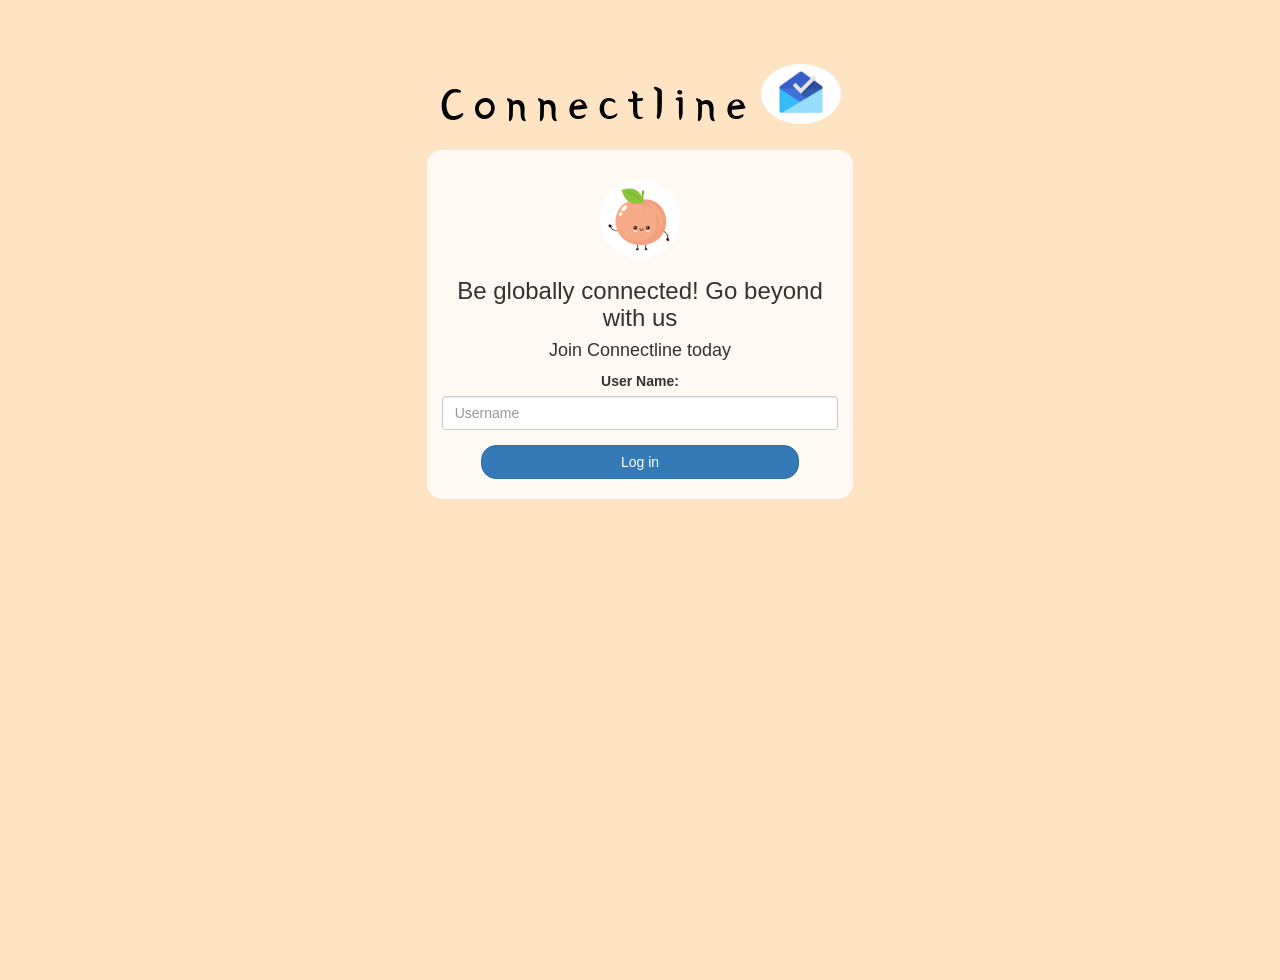
<file: index.html>
<!DOCTYPE html>
<html>
<head>
	<title>Kwitter</title>
<link href="https://fonts.googleapis.com/css?family=Yeon+Sung&display=swap" rel="stylesheet"><meta name="viewport" content="width=device-width, initial-scale=1">

<link rel="stylesheet" href="https://maxcdn.bootstrapcdn.com/bootstrap/3.4.0/css/bootstrap.min.css">
<script src="https://ajax.googleapis.com/ajax/libs/jquery/3.4.1/jquery.min.js"></script>
<script src="https://maxcdn.bootstrapcdn.com/bootstrap/3.4.0/js/bootstrap.min.js"></script>

<link rel="stylesheet" type="text/css" href="style.css">
<script src="kwitter.js"></script>
</head>
<body>
<center>
	<h1 class="header">	
		Connectline<sup>
	<img src="m2.png" id = "m2">
	</sup>
</h1>
	<div class="col-lg-4 col-md-6 col-sm-6 col-xs-11 login_div">
	<img src="logo.png" class="logo">
		<h3 >Be globally connected! Go beyond with us</h3>
		<h4 >Join Connectline today</h4>

		<div class="form-group">
		  <label >User Name:</label>
		  <input type = "text" id = "user_name" class = "form-control" placeholder = "Username"> 
		</div>

		<button id="login_button" class="btn btn-primary" onclick = "add_user()">Log in</button>
		<br><br>
	</div>
</center>
</body>
</html>
</file>
<file: style.css>
html, body
{
  height: 100%;
  margin: 0;
}

body
{
background-color:bisque;
}

.header
{
	color:black;font-family: 'Yeon Sung';font-size: 45px;letter-spacing: 10px;margin-top: 80px;
}
.header img
{
	width: 80px;margin-left: -15px;
}

.login_div
{
	background: rgba(255,255,255,0.8);float: none;border-radius: 15px;
}

.logo
{
	width: 80px;margin-top: 30px;border-radius: 40px;
}

#login_button
{
	width: 80%;border-radius: 15px;
}

.room_name
{
	cursor: pointer;
	font-size: 20px;
}


#logout
{
	font-size: 20px; float: right;
}


#output
{
	padding: 10px; width:80%;background: rgba(255,255,255,0.8);border-radius: 15px;
}

.input_div_room_page
{
	width: 80%;
}

.input_div label
{
	color: white;font-size: 20px;
}


.input_div_message_page
{
	position: fixed;bottom: 0px;width: 100%;background: rgba(255,255,255,0.8);
}
.input_div_message_page label
{
	color: black;
}
.input_div_message_page #msg
{
	width: 80%;
}
.input_div_message_page button
{
	margin-top: 15px;
	width: 50%; 
}
.color_white
{
	color: white
}

.user_tick
{
	width:20px;
}
.message_h4
{
	padding-left:5px;color:grey;
}

#m2{
	border-radius:70%; 
}
</file>
